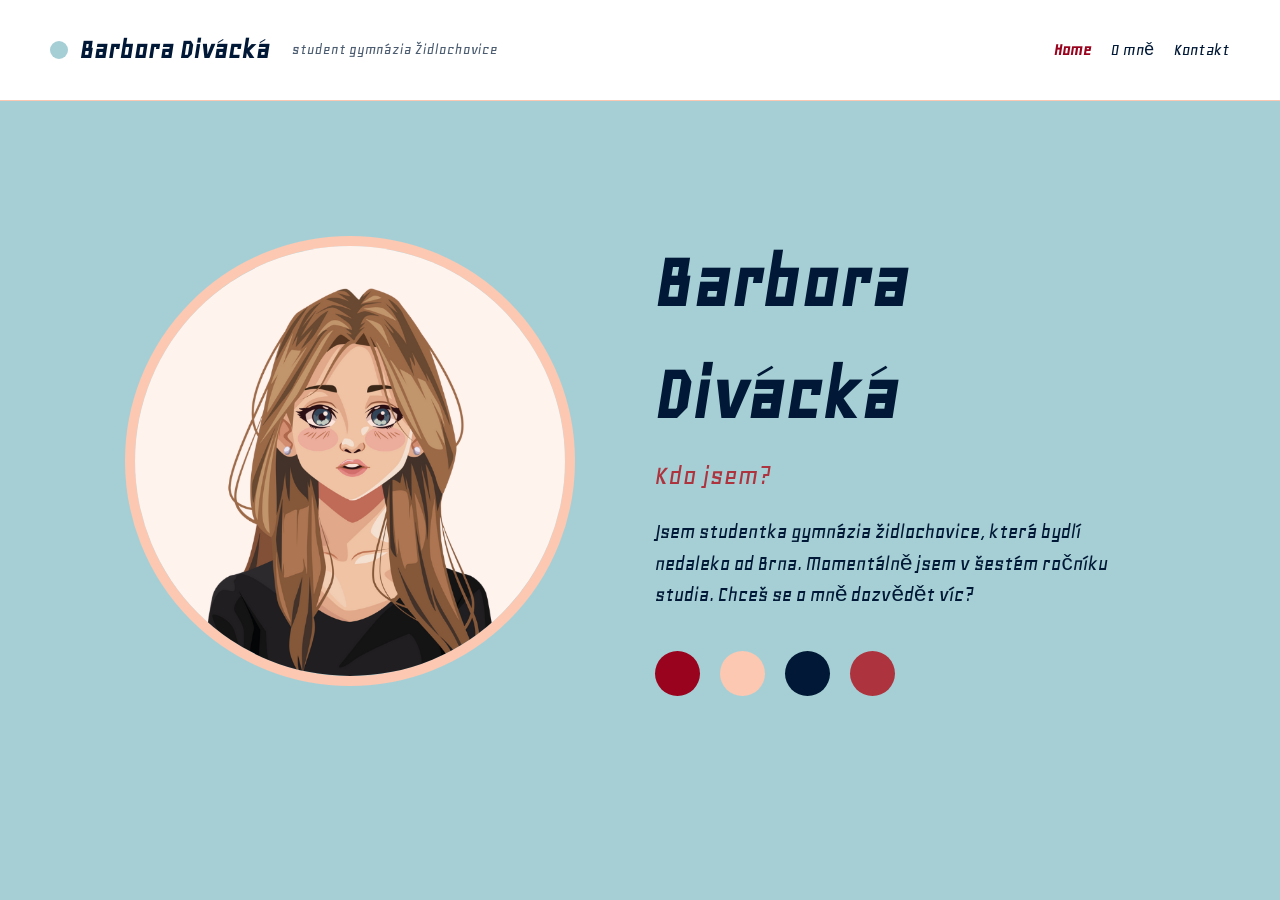
<file: index.html>
<!DOCTYPE html>
<html lang="cs">
<head>
    <meta charset="UTF-8">
    <meta name="viewport" content="width=device-width, initial-scale=1.0">
    <title>Barbora Divácká | Home</title>
    <link href="https://fonts.googleapis.com/css2?family=Geo&display=swap" rel="stylesheet">
    <link rel="stylesheet" href="style.css">
</head>
<body>

    <header>
        <div class="nav-container">
            <div class="brand">
                <span class="dot"></span>
                <span class="name">Barbora Divácká</span>
                <span class="title">student gymnázia Židlochovice</span>
            </div>
            <nav>
                <ul>
                    <li><a href="index.html" class="active">Home</a></li>
                    <li><a href="omně.html">O mně</a></li>
                    <li><a href="kontakt.html">Kontakt</a></li>
                </ul>
            </nav>
        </div>
    </header>

    <main class="hero-section">
        <div class="container">
            <div class="profile-area">
                <div class="image-circle">
                    <img src="avatar.png" alt="obrázek"/>
                </div>
            </div>
            
            <div class="text-area">
                <h1>Barbora Divácká</h1>
                <h2>Kdo jsem?</h2>
                <p>
                    Jsem studentka gymnázia židlochovice, která bydlí nedaleko od Brna. Momentálně jsem v šestém ročníku studia. Chceš se o mně dozvědět víc?  
                </p>
                
                <div class="decorative-dots">
					<span class="dot-item color-1"></span>
					<span class="dot-item color-2"></span>
					<span class="dot-item color-3"></span>
					<span class="dot-item color-4"></span>
				</div>
            </div>
        </div>
    </main>

</body>
</html>
</file>
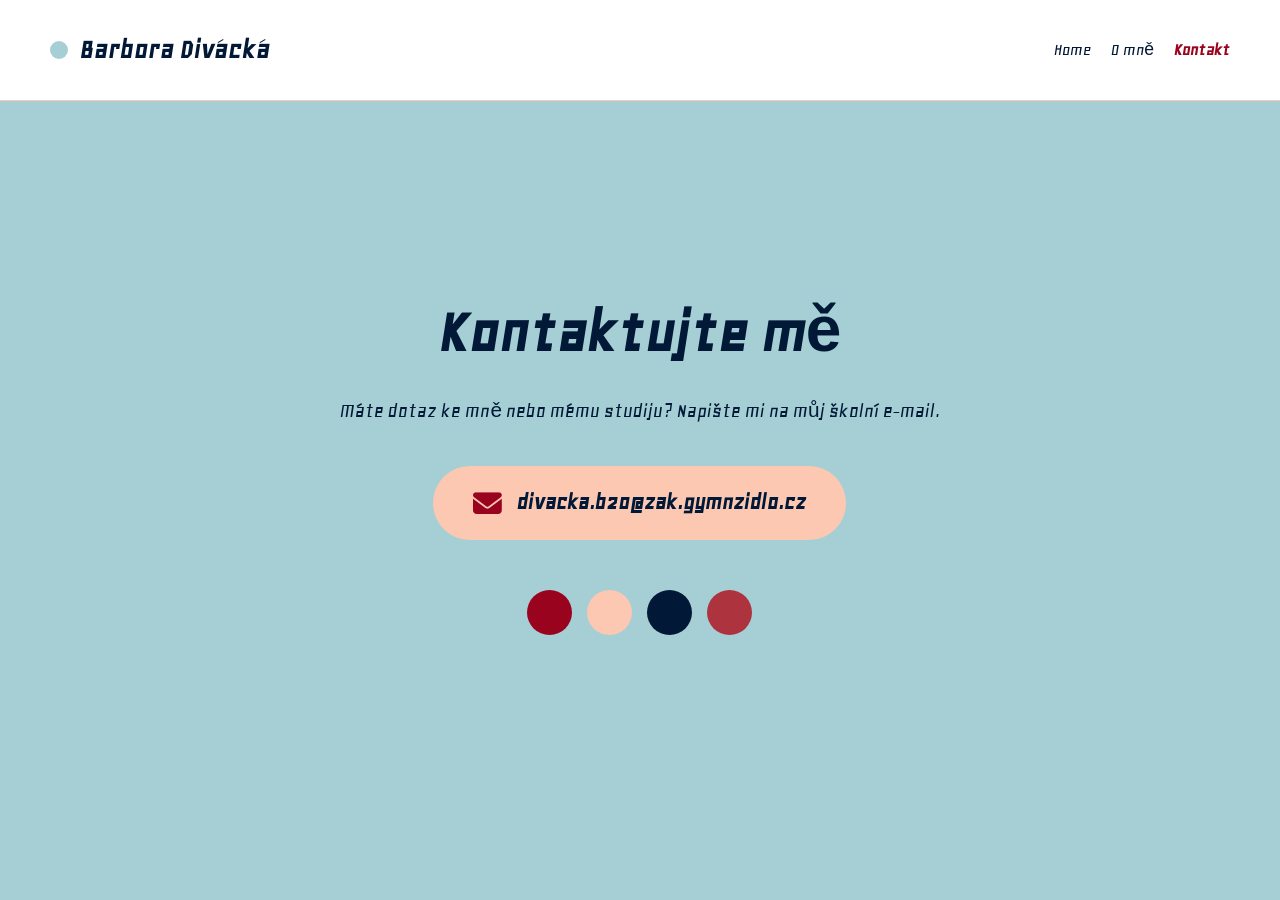
<file: kontakt.html>
<!DOCTYPE html>
<html lang="cs">
<head>
    <meta charset="UTF-8">
    <meta name="viewport" content="width=device-width, initial-scale=1.0">
    <title>Barbora Divácká | Kontakt</title>
    <link href="https://fonts.googleapis.com/css2?family=Geo&display=swap" rel="stylesheet">
    <link rel="stylesheet" href="https://cdnjs.cloudflare.com/ajax/libs/font-awesome/6.4.2/css/all.min.css">
    <link rel="stylesheet" href="style.css">
</head>
<body>

    <header>
        <div class="nav-container">
            <div class="brand">
                <span class="dot"></span>
                <span class="name">Barbora Divácká</span>
            </div>
            <nav>
                <ul>
                    <li><a href="index.html">Home</a></li>
                    <li><a href="omně.html">O mně</a></li>
                    <li><a href="kontakt.html" class="active">Kontakt</a></li>
                </ul>
            </nav>
        </div>
    </header>

    <main class="contact-page">
        <div class="contact-container">
            <h1>Kontaktujte mě</h1>
            <p>Máte dotaz ke mně nebo mému studiju? Napište mi na můj školní e-mail.</p>
            
            <div class="email-box">
                <i class="fas fa-envelope"></i>
                <a href="mailto:divacka.b20@zak.gymnzidlo.cz" class="email-link">
                    divacka.b20@zak.gymnzidlo.cz
                </a>
            </div>

            <div class="decorative-dots-contact">
                <span class="dot-item color-1"></span>
                <span class="dot-item color-2"></span>
                <span class="dot-item color-3"></span>
                <span class="dot-item color-4"></span>
            </div>
        </div>
    </main>

</body>
</html>
</file>
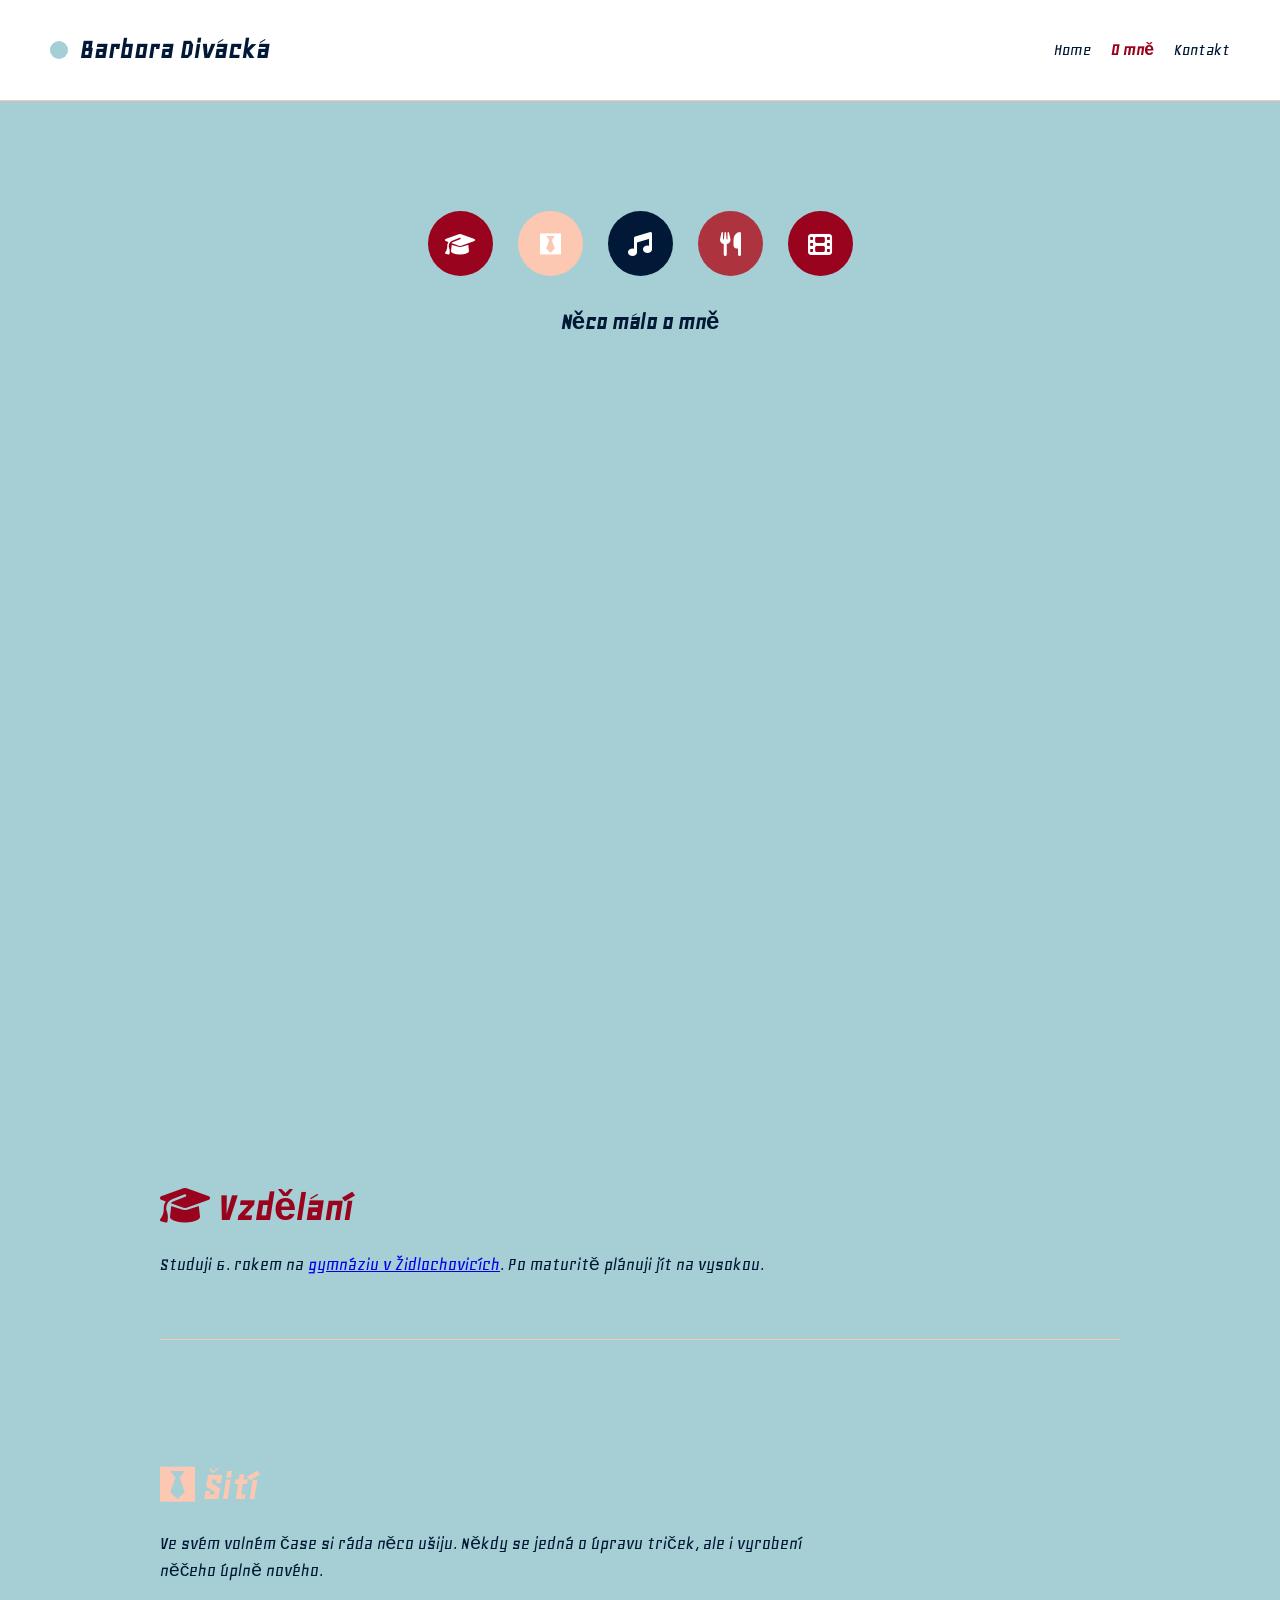
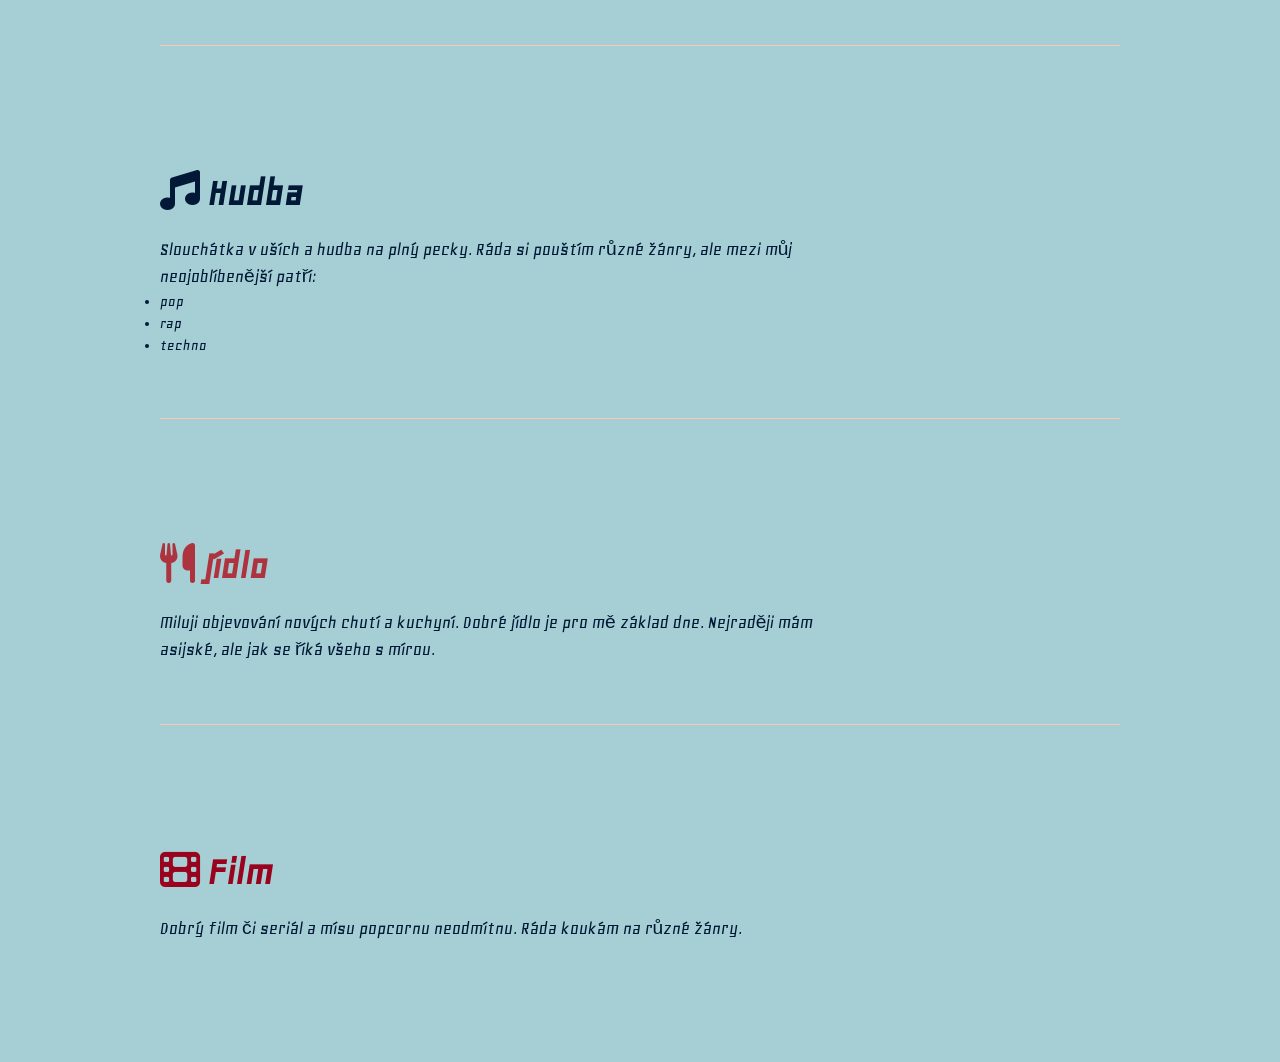
<file: omně.html>
<!DOCTYPE html>
<html lang="cs">
<head>
    <meta charset="UTF-8">
    <meta name="viewport" content="width=device-width, initial-scale=1.0">
    <title>Barbora Divácká | O mně</title>
    <link href="https://fonts.googleapis.com/css2?family=Geo&display=swap" rel="stylesheet">
    <link rel="stylesheet" href="https://cdnjs.cloudflare.com/ajax/libs/font-awesome/6.4.2/css/all.min.css">
    <link rel="stylesheet" href="style.css">
</head>
<body>

    <header>
        <div class="nav-container">
            <div class="brand">
                <span class="dot"></span>
                <span class="name">Barbora Divácká</span>
            </div>
            <nav>
                <ul>
                    <li><a href="index.html">Home</a></li>
                    <li><a href="omně.html" class="active">O mně</a></li>
                    <li><a href="kontakt.html">Kontakt</a></li>
                </ul>
            </nav>
        </div>
    </header>

    <main class="about-page">
        <section class="icon-nav">
            <div class="icon-container">
                <a href="#vzdelani" class="icon-link color-1" title="Vzdělání"><i class="fas fa-graduation-cap"></i></a>
                <a href="#zkusenosti" class="icon-link color-2" title="Zkušenosti"><i class="fab fa-black-tie"></i></a>
                <a href="#hudba" class="icon-link color-3" title="Hudba"><i class="fas fa-music"></i></a>
                <a href="#jidlo" class="icon-link color-4" title="Jídlo"><i class="fas fa-utensils"></i></a>
                <a href="#film" class="icon-link color-1" title="Film"><i class="fas fa-film"></i></a>
            </div>
            <h1>Něco málo o mně</h1>
        </section>

        <div class="content-sections">
           <section id="vzdelani" class="info-block">
			<h2 style="color: var(--burgundy)"><i class="fas fa-graduation-cap"></i> Vzdělání</h2>
			<p>Studuji 6. rokem na <a href="https://www.gymnzidlo.cz" target="_blank">gymnáziu v Židlochovicích</a>. Po maturitě plánuji jít na vysokou.</p>
		   </section>

            <section id="zkusenosti" class="info-block">
                <h2 style="color: var(--peach)"><i class="fab fa-black-tie"></i> Šití</h2>
                <p>Ve svém volném čase si ráda něco ušiju. Někdy se jedná o úpravu triček, ale i vyrobení něčeho úplně nového.</p>
            </section>

            <section id="hudba" class="info-block">
                <h2 style="color: var(--navy)"><i class="fas fa-music"></i> Hudba</h2>
                <p>Slouchátka v uších a hudba na plný pecky. Ráda si pouštím různé žánry, ale mezi můj neojoblíbenější patří: </p>
				<ul>
					<li>pop</li>
					<li>rap</li>
					<li>techno</li>
				</ul>
            </section>

            <section id="jidlo" class="info-block">
                <h2 style="color: var(--red)"><i class="fas fa-utensils"></i> Jídlo</h2>
                <p>Miluji objevování nových chutí a kuchyní. Dobré jídlo je pro mě základ dne. Nejraději mám asijské, ale jak se říká všeho s mírou.</p>
            </section>

            <section id="film" class="info-block">
                <h2 style="color: var(--burgundy)"><i class="fas fa-film"></i> Film</h2>
                <p>Dobrý film či seriál a mísu popcornu neodmítnu. Ráda koukám na různé žánry.</p>
            </section>
        </div>
    </main>

</body>
</html>
</file>
<file: style.css>
/* BARVY Z ODKAZU:
   #9a031e (vínová)
   #fcc8b2 (tělová/broskvová)
   #a6cfd5 (tyrkysová)
   #011936 (tmavě modrá)
   #ad343e (červená)
   + bílá (#ffffff)
*/

:root {
    --burgundy: #9a031e;
    --peach: #fcc8b2;
    --cyan: #a6cfd5;
    --navy: #011936;
    --red: #ad343e;
    --white: #ffffff;
}

* {
    margin: 0;
    padding: 0;
    box-sizing: border-box;
}

body {
    font-family: 'Geo', sans-serif;
    background-color: var(--cyan);
    color: var(--navy); /* Text je tmavě modrý */
    line-height: 1.4;
}

/* Hlavička */
header {
    padding: 30px 50px;
    background-color: var(--white);
}

.nav-container {
    display: flex;
    justify-content: space-between;
    align-items: center;
    max-width: 1400px;
    margin: 0 auto;
}

.brand {
    display: flex;
    align-items: center;
    gap: 12px;
}

.dot {
    width: 18px;
    height: 18px;
    background-color: var(--cyan); /* Tečka u loga je tyrkysová */
    border-radius: 50%;
}

.name {
    font-size: 1.8rem;
    font-weight: bold;
    color: var(--navy);
}

.title {
    font-size: 1rem;
    color: var(--navy); /* Podnadpis v navigaci */
    opacity: 0.7;
    margin-left: 10px;
}

nav ul {
    display: flex;
    list-style: none;
    align-items: center;
    gap: 15px;
}

nav ul li a {
    text-decoration: none;
    color: var(--navy);
    font-size: 1.1rem;
    transition: color 0.3s;
}

nav ul li a:hover, nav ul li a.active {
    color: var(--burgundy); /* Aktivní link je vínový */
}

.separator {
    color: var(--peach); /* Oddělovač v menu je tělový */
    font-weight: bold;
}

/* Hero Sekce */
.hero-section {
    display: flex;
    justify-content: center;
    align-items: center;
    min-height: 80vh;
    padding: 40px;
}

.container {
    display: flex;
    align-items: center;
    gap: 80px;
    max-width: 1100px;
}

/* Fotka v kruhu */
.image-circle {
    width: 450px;
    height: 450px;
    border-radius: 50%;
    overflow: hidden;
    border: 10px solid var(--peach); /* Okraj fotky je tělový */
}

.image-circle img {
    width: 100%;
    height: 100%;
    object-fit: cover;
}

/* Texty */
.text-area {
    max-width: 500px;
}

.text-area h1 {
    font-size: 5rem;
    margin-bottom: 5px;
    color: var(--navy);
}

.text-area h2 {
    font-size: 1.8rem;
    margin-bottom: 20px;
    font-weight: normal;
    color: var(--red); /* Nadpis "A bit about me" je červený */
}

.text-area p {
    font-size: 1.4rem;
    color: var(--navy);
    margin-bottom: 40px;
}

/* Dekorativní tečky dole - každá má jednu barvu z palety */
.decorative-dots {
    display: flex;
    gap: 20px;
}

.dot-item {
    width: 45px;
    height: 45px;
    border-radius: 50%;
}

.color-1 { background-color: var(--burgundy); }
.color-2 { background-color: var(--peach); }
.color-3 { background-color: var(--navy); }
.color-4 { background-color: var(--red); }

/* Responzivita */
@media (max-width: 900px) {
    .container {
        flex-direction: column;
        text-align: center;
    }
    .image-circle {
        width: 300px;
        height: 300px;
    }
    .text-area h1 {
        font-size: 3.5rem;
    }
    .decorative-dots {
        justify-content: center;
    }
}







/* BARVY Z ODKAZU */
:root {
    --burgundy: #9a031e;
    --peach: #fcc8b2;
    --cyan: #a6cfd5;
    --navy: #011936;
    --red: #ad343e;
    --white: #ffffff;
}

/* Plynulé posouvání při kliknutí na ikony */
html {
    scroll-behavior: smooth;
}

* {
    margin: 0;
    padding: 0;
    box-sizing: border-box;
}

body {
    font-family: 'Geo', sans-serif;
    background-color: var(--cyan);
    color: var(--navy);
    line-height: 1.4;
}

/* Hlavička */
header {
    padding: 30px 50px;
    background-color: var(--white);
    border-bottom: 1px solid var(--peach);
}

.nav-container {
    display: flex;
    justify-content: space-between;
    align-items: center;
    max-width: 1400px;
    margin: 0 auto;
}

.brand {
    display: flex;
    align-items: center;
    gap: 12px;
}

.dot {
    width: 18px;
    height: 18px;
    background-color: var(--cyan);
    border-radius: 50%;
}

.name {
    font-size: 1.8rem;
    font-weight: bold;
}

nav ul {
    display: flex;
    list-style: none;
    gap: 20px;
}

nav ul li a {
    text-decoration: none;
    color: var(--navy);
    font-size: 1.1rem;
}

nav ul li a.active {
    color: var(--burgundy);
    font-weight: bold;
}

/* Sekce O mně */
.about-page {
    padding: 60px 20px;
    max-width: 1000px;
    margin: 0 auto;
}

.icon-nav {
  min-height: 100vh;
    display: flex;
    flex-direction: column;
    align-items: center;
    padding-top: 50px; /* Malá mezera od menu */
}


.icon-container {
    display: flex;
    justify-content: center;
    gap: 25px;
    margin-bottom: 30px;
}

/* Styl tlačítek s ikonami */
.icon-link {
    width: 65px;
    height: 65px;
    border-radius: 50%;
    display: flex;
    justify-content: center;
    align-items: center;
    font-size: 1.5rem;
    color: var(--white);
    text-decoration: none;
    transition: transform 0.2s ease;
}

.icon-link:hover {
    transform: scale(1.1);
}

/* Přiřazení barev tlačítkům */
.color-1 { background-color: var(--burgundy); }
.color-2 { background-color: var(--peach); }
.color-3 { background-color: var(--navy); } /* Tvoje přání na tmavě modrou */
.color-4 { background-color: var(--red); }

/* Bloky textu */
.info-block {
    padding: 120px 0 60px 0; /* Horní padding zajistí, že po odskoku nebude nadpis nalepený na vrchu */
    border-bottom: 1px solid var(--peach);
}

.info-block h2 {
    font-size: 2.5rem;
    margin-bottom: 15px;
}

.info-block p {
    font-size: 1.2rem;
    max-width: 700px;
}

.info-block:last-child {
    border-bottom: none;
}









/* Styl pro kontaktní stránku */
.contact-page {
    display: flex;
    justify-content: center;
    align-items: center;
    min-height: 80vh;
    padding: 20px;
    text-align: center;
}

.contact-container {
    max-width: 600px;
}

.contact-container h1 {
    font-size: 4rem;
    color: var(--navy);
    margin-bottom: 20px;
}

.contact-container p {
    font-size: 1.3rem;
    color: var(--navy);
    margin-bottom: 40px;
}

/* Box s e-mailem */
.email-box {
    display: inline-flex;
    align-items: center;
    gap: 15px;
    background-color: var(--peach); /* Tělová barva z palety */
    padding: 20px 40px;
    border-radius: 50px;
    transition: transform 0.3s ease, box-shadow 0.3s ease;
}

.email-box:hover {
    transform: translateY(-5px);
    box-shadow: 0 10px 20px rgba(154, 3, 30, 0.2); /* Jemný stín ve vínové barvě */
}

.email-box i {
    font-size: 1.8rem;
    color: var(--burgundy);
}

.email-link {
    font-size: 1.5rem;
    color: var(--navy);
    text-decoration: none;
    font-weight: bold;
}

.email-link:hover {
    color: var(--burgundy);
}

/* Tečky pod kontaktem */
.decorative-dots-contact {
    display: flex;
    justify-content: center;
    gap: 15px;
    margin-top: 50px;
}
</file>
